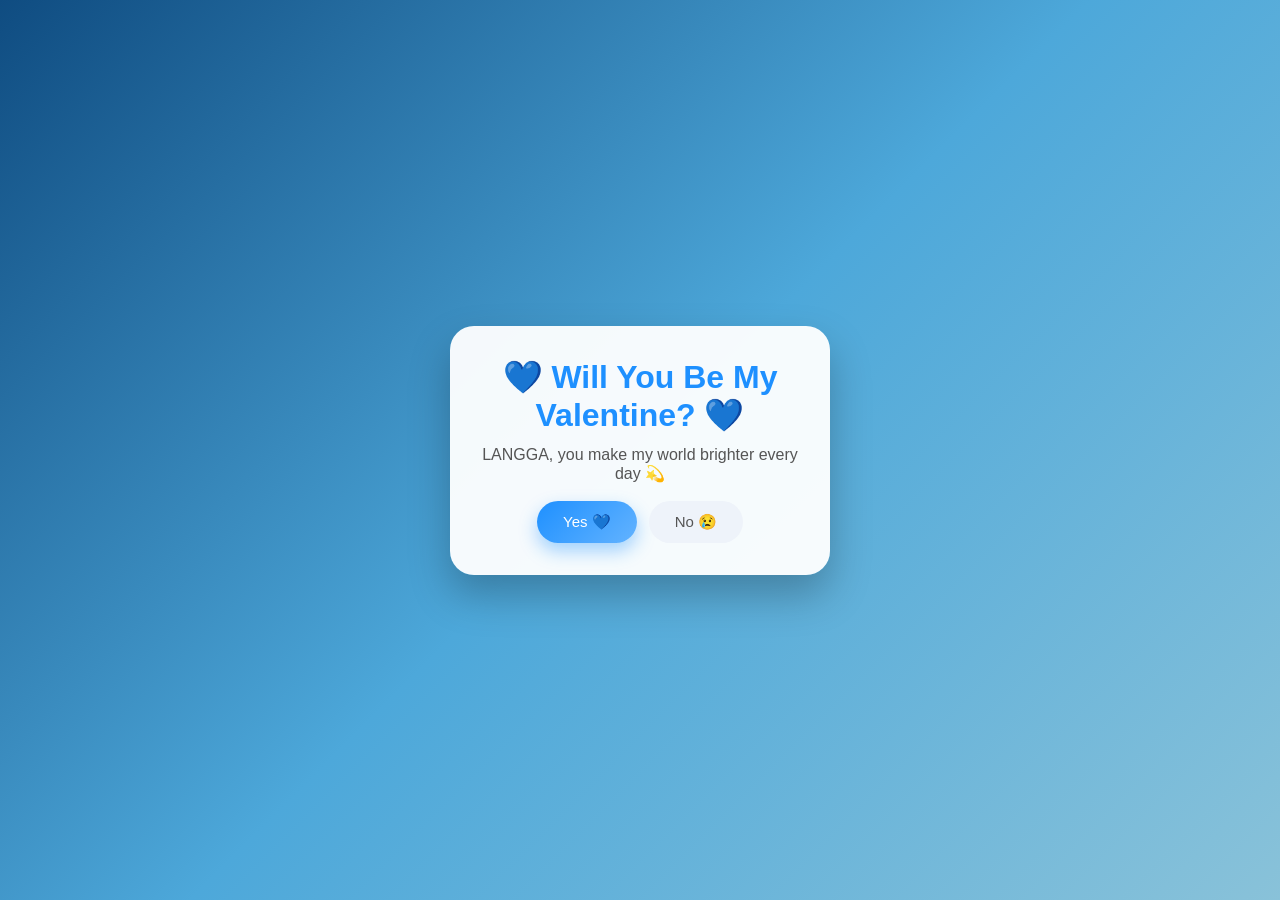
<file: index.html>
<!DOCTYPE html>
<html lang="en">
<head>
<meta charset="UTF-8">
<meta name="viewport" content="width=device-width, initial-scale=1.0">
<title>Be My Valentine 💙</title>
<link rel="stylesheet" href="HVD3/css/style.css">
</head>

<body>

<audio id="bgMusic" loop>
    <source src="HVD3/audio/music.mp3" type="audio/mpeg">
</audio>

<!-- MAIN PAGE -->
<div class="container">
    <h1>💙 Will You Be My Valentine? 💙</h1>

    <p class="subtitle">
        LANGGA, you make my world brighter every day 💫
    </p>

    <div class="buttons">
        <button id="yesBtn" class="btn-yes">Yes 💙</button>
        <button id="noBtn" class="btn-no">No 😢</button>
    </div>

    <div id="result">
        I Love You, LANGGGGGGGG 😍💞
    </div>
</div>

<!-- PAGE 2 -->
<div class="page" id="page2">
    <div class="page-box">
        <h2>💙 A Message For You</h2>
        <p>
            Loving you is my favorite thing.
            Every moment with you feels special and meaningful.
            ChatGPT rani mga message lang kay nindot kaayo mo English 😂
        </p>
        <button class="nav-btn" onclick="goPage(3)">Next 💙</button>
    </div>
</div>

<!-- PAGE 3 -->
<div class="page" id="page3">
    <div class="page-box">
        <h2>📸 Our Memories</h2>
        <div class="gallery">
            <img src="HVD3/images/IMG_1761.jpg">
            <img src="HVD3/images/IMG_1016.jpg">
            <img src="HVD3/images/IMG_2344.jpg">
        </div>
        <button class="nav-btn outline" onclick="goPage(2)">⬅ Back</button>
        <button class="nav-btn" onclick="goPage(4)">Next 💙</button>
    </div>
</div>

<!-- PAGE 4 -->
<div class="page" id="page4">
    <div class="page-box">
        <h2>💖 Why I Love You</h2>
        <ul>
            <li>Your smile feels like home</li>
            <li>You are my EGGGGY and BABYYYY</li>
            <li>It's just… I love you</li>
            <li>You are my always 💙</li>
        </ul>
        <button class="nav-btn outline" onclick="goPage(3)">⬅ Back</button>
    </div>
</div>

<script src="HVD3/js/main.js"></script>
</body>
</html>
</file>
<file: HVD3/css/style.css>
/* RESET */
* {
    margin: 0;
    padding: 0;
    box-sizing: border-box;
    font-family: "Segoe UI", Arial, sans-serif;
}

/* BACKGROUND */
body {
    height: 100vh;
    background: linear-gradient(135deg, #0f4c81, #4da8da, #89c2d9);
    display: flex;
    justify-content: center;
    align-items: center;
    overflow: hidden;
}

/* MAIN CONTAINER */
.container {
    background: rgba(255,255,255,0.95);
    padding: 32px;
    border-radius: 24px;
    width: 90%;
    max-width: 380px;
    text-align: center;
    box-shadow: 0 20px 40px rgba(0,0,0,0.25);
    z-index: 10;
}

h1 {
    color: #1e90ff;
    margin-bottom: 12px;
}

.subtitle {
    font-size: 16px;
    color: #555;
    margin-bottom: 18px;
}

/* INPUT */
.love-input {
    width: 100%;
    padding: 12px;
    border-radius: 18px;
    border: 1px solid #ddd;
    margin-bottom: 20px;
    text-align: center;
    font-size: 15px;
}

/* BUTTONS */
.buttons {
    display: flex;
    gap: 12px;
    justify-content: center;
}

button {
    border: none;
    cursor: pointer;
    font-size: 15px;
    border-radius: 30px;
    padding: 12px 26px;
    transition: 0.3s ease;
}

/* YES BUTTON */
.btn-yes {
    background: linear-gradient(135deg, #1e90ff, #63b3ff);
    color: white;
    box-shadow: 0 8px 18px rgba(30,144,255,0.4);
}

.btn-yes:hover {
    transform: translateY(-2px) scale(1.05);
}

/* NO BUTTON */
.btn-no {
    background: #eef3fa;
    color: #555;
}

/* RESULT */
#result {
    margin-top: 18px;
    font-size: 20px;
    color: #1e90ff;
    display: none;
}

/* PAGES */
.page {
    position: fixed;
    inset: 0;
    display: none;
    justify-content: center;
    align-items: center;
    background: linear-gradient(135deg, #0f4c81, #4da8da, #89c2d9);
    z-index: 15;
}

.page-box {
    background: rgba(255,255,255,0.95);
    padding: 30px;
    border-radius: 24px;
    width: 90%;
    max-width: 380px;
    text-align: center;
}

/* NAV BUTTONS */
.nav-btn {
    background: linear-gradient(135deg, #1e90ff, #63b3ff);
    color: white;
    padding: 10px 22px;
    border-radius: 25px;
    margin: 8px;
}

.nav-btn.outline {
    background: transparent;
    border: 2px solid #1e90ff;
    color: #1e90ff;
}

/* GALLERY */
.gallery img {
    width: 65px;
    height: 65px;
    border-radius: 14px;
    object-fit: cover;
    margin: 6px;
}

/* FLOATING BUBBLES (SMALLER & SOFTER) */
.fall-img {
    position: fixed;
    top: -60px;
    border-radius: 50%;
    opacity: 0.7;
    filter: blur(0.5px);
    box-shadow: 0 0 10px rgba(255,255,255,0.6);
    pointer-events: none;
    z-index: 5;
}

@keyframes bubbleFall {
    from { transform: translateY(-10vh) scale(0.8); }
    to { transform: translateY(110vh) scale(1); opacity: 0; }
}

/* MOBILE */
@media (max-width: 480px) {
    h1 { font-size: 22px; }
    .container { padding: 26px; }
}
</file>
